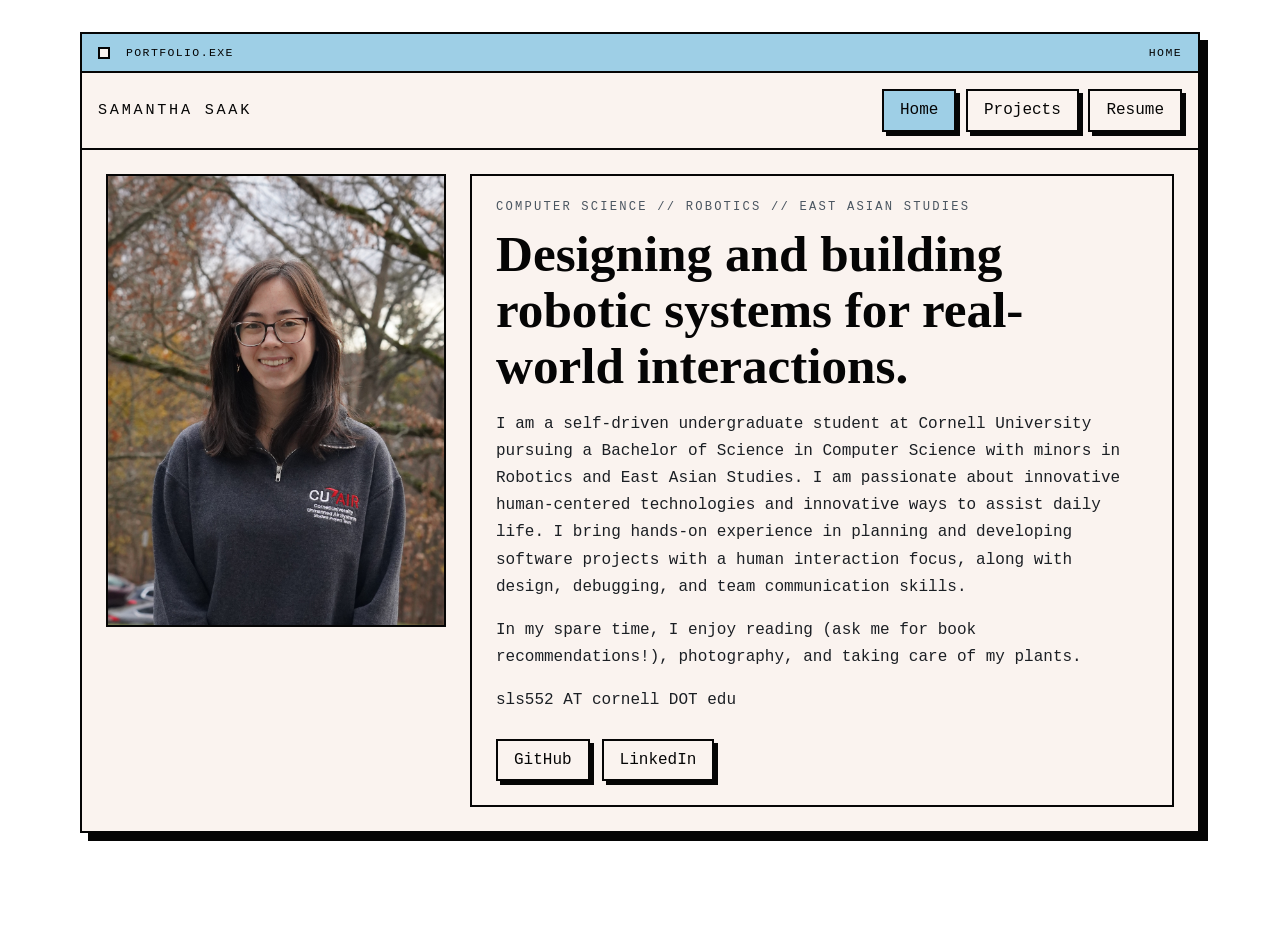
<file: index.html>
<!DOCTYPE html>
<html lang="en">
  <head>
    <meta charset="UTF-8" />
    <meta http-equiv="refresh" content="0; url=./home/" />
    <meta name="viewport" content="width=device-width, initial-scale=1.0" />
    <title>Samantha Saak</title>
    <link rel="icon" type="image/png" href="./images/favicon.png" />
    <link rel="canonical" href="./home/" />
  </head>
  <body>
    <p>
      Redirecting to <a href="./home/">Home</a>.
    </p>
  </body>
</html>
</file>
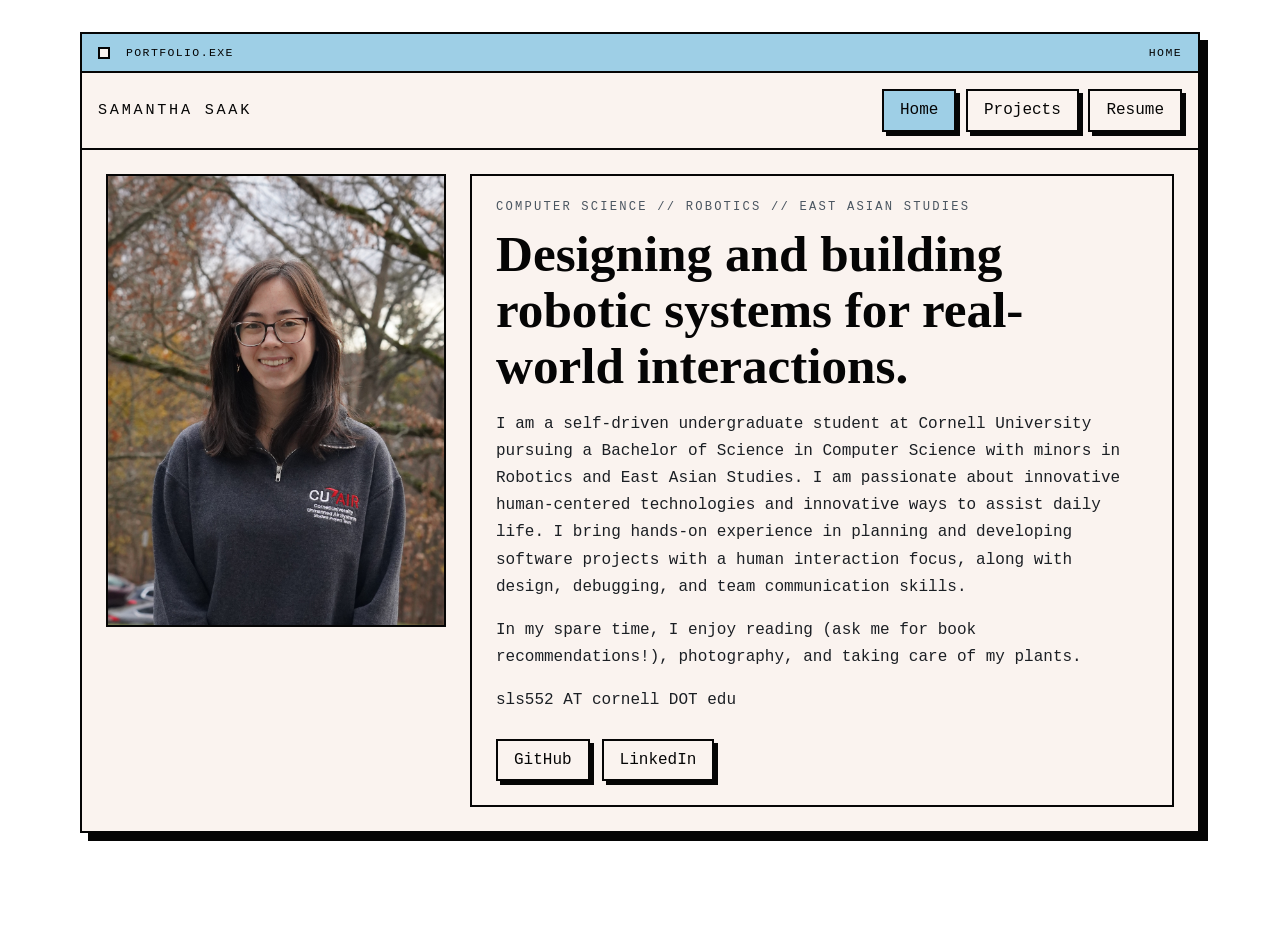
<file: home/index.html>
<!DOCTYPE html>
<html lang="en">
  <head>
    <meta charset="UTF-8" />
    <meta name="viewport" content="width=device-width, initial-scale=1.0" />
    <meta
      name="description"
      content="Personal portfolio website for a robotics student showcasing projects, experience, and resume."
    />
    <title>Samantha Saak | Home</title>
    <link rel="icon" type="image/png" href="../images/favicon.png" />
    <link rel="stylesheet" href="../styles.css" />
  </head>
  <body>
    <div class="page-shell">
      <header class="window-frame hero-frame">
        <div class="window-titlebar">
          <span class="titlebar-dot"></span>
          <p>portfolio.exe</p>
          <span class="titlebar-status">home</span>
        </div>

        <nav class="top-nav" aria-label="Primary navigation">
          <a class="brand" href="../home/">SAMANTHA SAAK</a>
          <div class="nav-links">
            <a class="nav-link is-active" href="../home/">Home</a>
            <a class="nav-link" href="../portfolio/">Projects</a>
            <a class="nav-link" href="../resume/">Resume</a>
          </div>
        </nav>

        <main class="page-panel">
          <div class="hero-grid">
            <img
              class="portrait"
              src="../images/headshot.png"
              alt="Headshot of Samantha Saak"
            />

            <div class="bio-panel">
              <p class="eyebrow">COMPUTER SCIENCE // ROBOTICS // EAST ASIAN STUDIES</p>
              <h1>
                Designing and building robotic systems for real-world interactions.
              </h1>
              <p class="bio-copy">
                I am a self-driven undergraduate student at Cornell University pursuing a 
                Bachelor of Science in Computer Science with minors in Robotics and East Asian Studies. I am passionate 
                about innovative human-centered technologies and innovative ways to assist daily life. 
                I bring hands-on experience in planning and developing software projects with a human interaction focus, 
                along with design, debugging, and team communication skills. 
              </p>
              <p class="bio-copy">
                In my spare time, I enjoy reading (ask me for book recommendations!), photography, and taking care of my plants.
              </p>

              <p class="bio-copy">
                sls552 AT cornell DOT edu
              </p>

              <div class="social-links" aria-label="Social links">
                <a href="https://github.com/ssaak18" target="_blank" rel="noreferrer">GitHub</a>
                <a href="https://www.linkedin.com/in/samantha-saak/" target="_blank" rel="noreferrer">LinkedIn</a>
              </div>
            </div>
          </div>
        </main>
      </header>
    </div>
  </body>
</html>
</file>
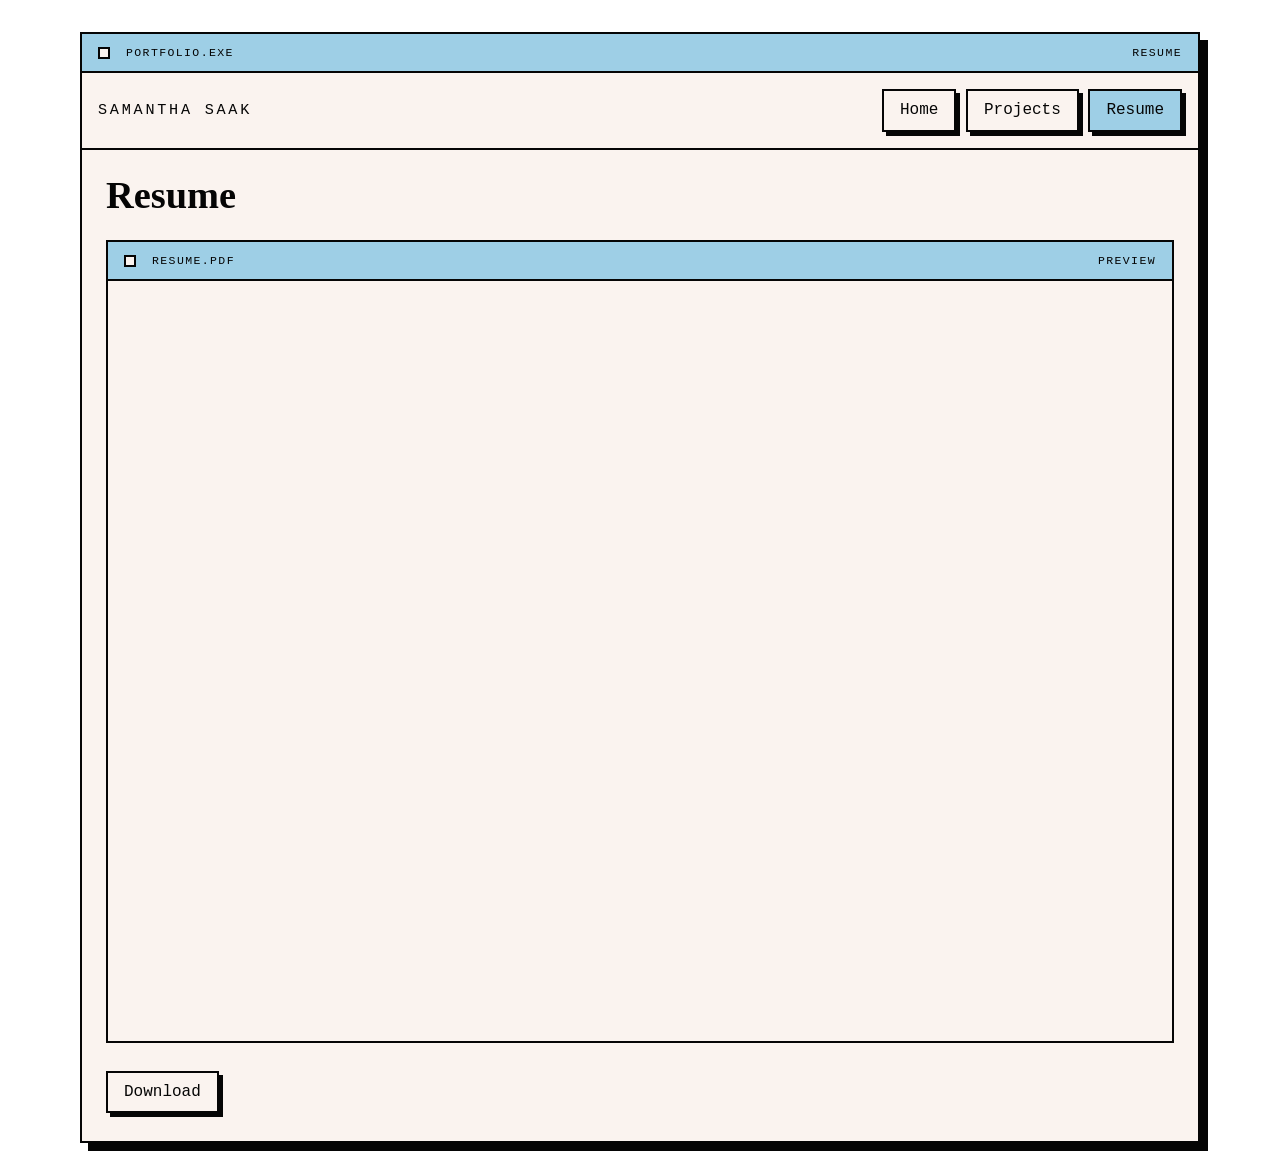
<file: resume/index.html>
<!DOCTYPE html>
<html lang="en">
  <head>
    <meta charset="UTF-8" />
    <meta name="viewport" content="width=device-width, initial-scale=1.0" />
    <meta
      name="description"
      content="Resume page with embedded PDF preview and downloadable resume."
    />
    <title>Samantha Saak | Resume</title>
    <link rel="icon" type="image/png" href="../images/favicon.png" />
    <link rel="stylesheet" href="../styles.css" />
  </head>
  <body>
    <div class="page-shell">
      <header class="window-frame hero-frame">
        <div class="window-titlebar">
          <span class="titlebar-dot"></span>
          <p>portfolio.exe</p>
          <span class="titlebar-status">resume</span>
        </div>

        <nav class="top-nav" aria-label="Primary navigation">
          <a class="brand" href="../home/">SAMANTHA SAAK</a>
          <div class="nav-links">
            <a class="nav-link" href="../home/">Home</a>
            <a class="nav-link" href="../portfolio/">Projects</a>
            <a class="nav-link is-active" href="../resume/">Resume</a>
          </div>
        </nav>

        <main class="page-panel">
          <div class="section-heading">
            <!-- <p class="eyebrow">RESUME</p> -->
            <h2>Resume</h2>
            <!-- <p>
              The embedded PDF below is a placeholder. Replace
              <code>../assets/resume-placeholder.pdf</code> with your final resume
              file when you are ready.
            </p> -->
          </div>

          <div class="resume-viewer">
            <div class="window-titlebar">
              <span class="titlebar-dot"></span>
              <p>resume.pdf</p>
              <span class="titlebar-status">preview</span>
            </div>
            <iframe
              title="Resume PDF preview"
              src="../assets/samantha_saak.pdf"
            ></iframe>
          </div>

          <div class="resume-actions">
            <a class="button-link" href="../assets/samantha_saak.pdf" download>
              Download
            </a>
          </div>
        </main>
      </header>
    </div>
  </body>
</html>
</file>
<file: styles.css>
:root {
  --bg: #ffffff;
  --panel: #faf3ef;
  --ink: #050505;
  --muted: #4a5560;
  --line: #050505;
  --accent: #9ecfe6;
  --accent-strong: #9ecfe6;
  --shadow: 8px 8px 0 #050505;
}

* {
  box-sizing: border-box;
}

html {
  scroll-behavior: smooth;
}

body {
  margin: 0;
  min-height: 100vh;
  font-family: "Courier New", Courier, monospace;
  color: var(--ink);
  background: var(--bg);
}

img {
  display: block;
  max-width: 100%;
}

a {
  color: inherit;
  text-decoration: none;
}

code {
  font-family: inherit;
  background: var(--accent);
  padding: 0.1rem 0.3rem;
}

.page-shell {
  width: min(1120px, calc(100% - 2rem));
  margin: 2rem auto;
}

.window-frame {
  border: 2px solid var(--line);
  background: var(--panel);
  box-shadow: var(--shadow);
}

.hero-frame {
  overflow: hidden;
}

.window-titlebar {
  display: flex;
  align-items: center;
  justify-content: space-between;
  gap: 1rem;
  padding: 0.75rem 1rem;
  border-bottom: 2px solid var(--line);
  background: var(--accent);
  text-transform: uppercase;
  letter-spacing: 0.12em;
  font-size: 0.72rem;
}

.window-titlebar p {
  margin: 0;
  flex: 1;
}

.titlebar-dot {
  width: 0.75rem;
  height: 0.75rem;
  border: 2px solid var(--line);
  background: var(--panel);
}

.titlebar-status {
  white-space: nowrap;
}

.top-nav {
  display: flex;
  align-items: center;
  justify-content: space-between;
  gap: 1rem;
  padding: 1rem;
  border-bottom: 2px solid var(--line);
  background: var(--panel);
}

.brand {
  font-size: 0.95rem;
  letter-spacing: 0.18em;
}

.nav-links {
  display: flex;
  flex-wrap: wrap;
  gap: 0.6rem;
}

.nav-link,
.button-link,
.social-links a {
  border: 2px solid var(--line);
  padding: 0.65rem 1rem;
  background: var(--panel);
  box-shadow: 4px 4px 0 var(--line);
  transition: transform 120ms ease, box-shadow 120ms ease, background 120ms ease;
}

.nav-link:hover,
.nav-link:focus-visible,
.button-link:hover,
.button-link:focus-visible,
.social-links a:hover,
.social-links a:focus-visible {
  transform: translate(2px, 2px);
  box-shadow: 2px 2px 0 var(--line);
  background: var(--accent);
}

.nav-link.is-active {
  background: var(--accent);
}

.page-panel {
  padding: 1.5rem;
  animation: fade-in 220ms ease;
}

.hero-grid {
  display: grid;
  grid-template-columns: minmax(260px, 340px) 1fr;
  gap: 1.5rem;
  align-items: start;
}

.resume-viewer,
.project-card,
.bio-panel {
  border: 2px solid var(--line);
  background: var(--panel);
}

.portrait {
  border: 2px solid var(--line);
  width: 100%;
  max-width: 340px;
  aspect-ratio: 3 / 4;
  object-fit: cover;
}

.bio-panel {
  padding: 1.5rem;
}

.eyebrow {
  margin: 0 0 0.75rem;
  color: var(--muted);
  letter-spacing: 0.18em;
  font-size: 0.76rem;
}

h1,
h2,
h3 {
  margin-top: 0;
  font-family: Georgia, "Times New Roman", serif;
  font-weight: 600;
  line-height: 1.1;
}

h1 {
  margin-bottom: 1rem;
  font-size: clamp(2rem, 4vw, 3.8rem);
}

h2 {
  margin-bottom: 0.75rem;
  font-size: clamp(1.8rem, 3vw, 2.5rem);
}

h3 {
  margin-bottom: 0.65rem;
  font-size: 1.35rem;
}

.bio-copy,
.section-heading p,
.project-copy p {
  max-width: 66ch;
  line-height: 1.7;
  color: #1b1f24;
}

.social-links {
  display: flex;
  flex-wrap: wrap;
  gap: 0.75rem;
  margin-top: 1.5rem;
}

.section-heading {
  margin-bottom: 1.5rem;
}

.project-grid {
  display: grid;
  grid-template-columns: repeat(3, minmax(0, 1fr));
  gap: 1.2rem;
}

.project-card {
  overflow: hidden;
}

.project-card img {
  width: 100%;
  aspect-ratio: 16 / 10;
  object-fit: cover;
  border-bottom: 2px solid var(--line);
  background: var(--accent);
}

.project-copy {
  padding: 1.1rem;
}

.project-actions {
  margin: 1rem 0 0;
}

.resume-actions {
  margin-top: 2.5rem;
  margin-bottom: 1rem;
}

.resume-viewer {
  box-shadow: none;
  background: transparent;
  margin-top: 1.25rem;
}

.resume-viewer iframe {
  width: 100%;
  min-height: 760px;
  border: 0;
  display: block;
  background: var(--panel);
}

@keyframes fade-in {
  from {
    opacity: 0;
    transform: translateY(6px);
  }

  to {
    opacity: 1;
    transform: translateY(0);
  }
}

@media (max-width: 820px) {
  .page-shell {
    width: min(100% - 1rem, 1120px);
    margin: 0.75rem auto 1.5rem;
  }

  .hero-grid {
    grid-template-columns: 1fr;
  }

  .top-nav {
    flex-direction: column;
    align-items: flex-start;
  }

  .project-grid {
    grid-template-columns: repeat(2, minmax(0, 1fr));
  }

  .resume-viewer iframe {
    min-height: 580px;
  }
}

@media (max-width: 640px) {
  .project-grid {
    grid-template-columns: 1fr;
  }
}
</file>
